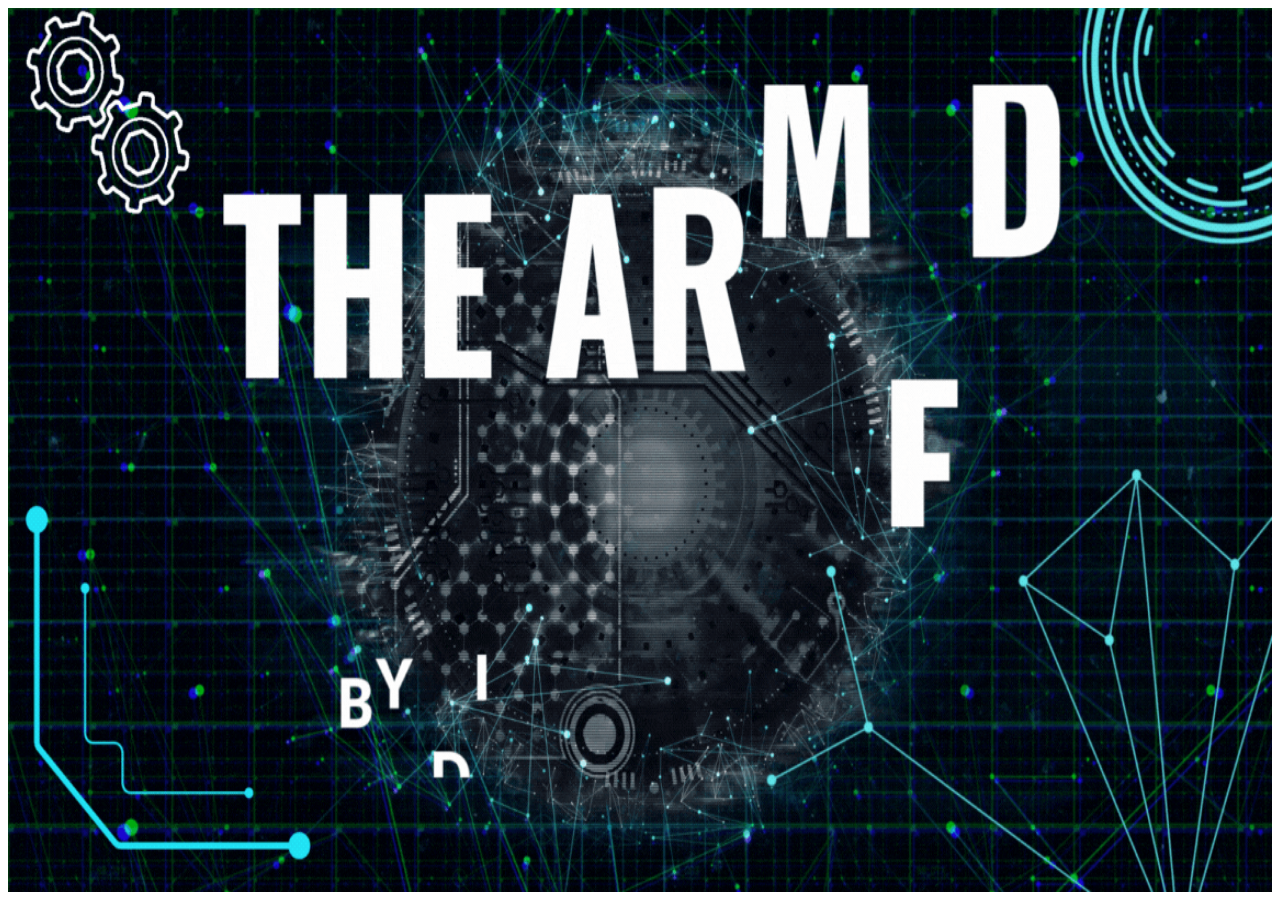
<file: index.html>
<html>

<head>

<meta http-equiv="Content-Type" content="text/html; charset=windows-1252">

<meta http-equiv="refresh" content="5; URL=dont erase.html">
<center><img src="the armed duck.gif" width="100%" height="100%>"</center>


</head>


</html>
</file>
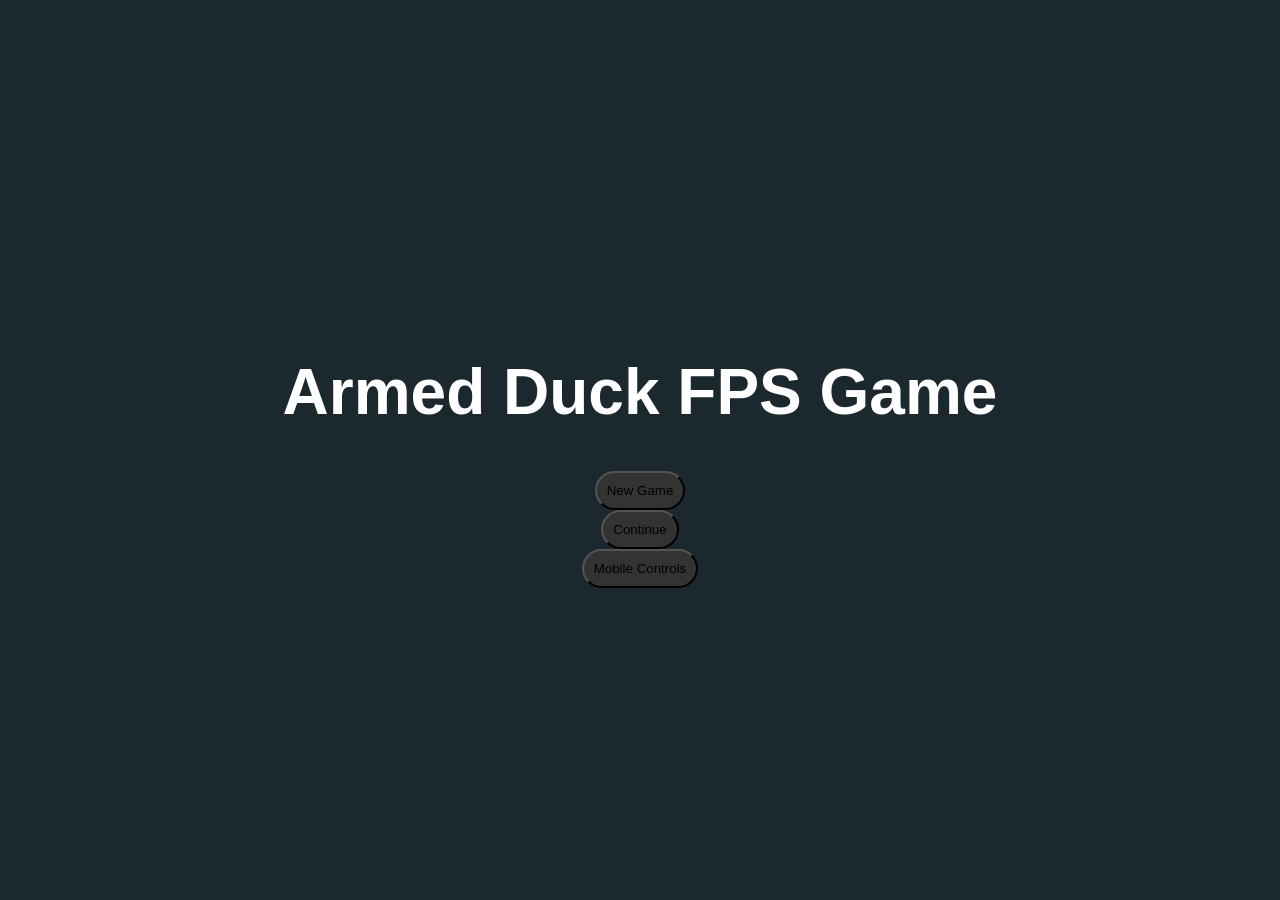
<file: dont erase.html>
<!DOCTYPE html>
<html lang="en">
<head>
  <meta charset="UTF-8" />
  <meta name="viewport" content="width=device-width, initial-scale=1.0"/>
  <title>Armed Duck FPS Game</title>
  <style>
    body { margin: 0; overflow: hidden; font-family: sans-serif; }
    canvas { background: #87CEEB; display: block; }

    #homeScreen {
      position: absolute;
      top: 0;
      left: 0;
      width: 100%;
      height: 100%;
      background: rgba(0, 0, 0, 0.8);
      color: white;
      display: flex;
      flex-direction: column;
      justify-content: center;
      align-items: center;
      font-size: 2em;
    }

    .levelText {
      position: absolute;
      top: 20px;
      left: 50%;
      transform: translateX(-50%);
      font-size: 2em;
      color: black;
      animation: fadeOut 2s forwards;
    }

    @keyframes fadeOut {
      0% { opacity: 1; }
      100% { opacity: 0; transform: translateY(-20px); }
    }

    #mobileControls {
      position: absolute;
      bottom: 20px;
      left: 50%;
      transform: translateX(-50%);
      display: none;
      flex-wrap: wrap;
      justify-content: center;
      gap: 10px;
      z-index: 10;
    }

    .controlBtn {
      background: rgba(255, 255, 255, 0.8);
      border: 2px solid #333;
      border-radius: 8px;
      font-size: 1.2em;
      padding: 15px 20px;
      cursor: pointer;
      user-select: none;
    }

    .controlRow {
      display: flex;
      justify-content: center;
      width: 100%;
    }
  </style>
  <link rel="stylesheet" href="armed.css">
</head>
<body>
  <div id="homeScreen">
    <h1>Armed Duck FPS Game</h1>
    <button id="startGame">New Game</button>
    <button id="continueGame">Continue</button>
    <button id="showMobileControls">Mobile Controls</button>
  </div>

  <canvas id="gameCanvas"></canvas>

  <div id="mobileControls">
    <div class="controlRow">
      <div class="controlBtn" data-key="w">↑</div>
    </div>
    <div class="controlRow">
      <div class="controlBtn" data-key="a">←</div>
      <div class="controlBtn" data-key="s">↓</div>
      <div class="controlBtn" data-key="d">→</div>
    </div>
    <div class="controlRow">
      <div class="controlBtn" id="shootBtn">Shoot</div>
      <div class="controlBtn" id="specialBtn">Special</div>
    </div>
  </div>

  <script>
    const canvas = document.getElementById('gameCanvas');
    const ctx = canvas.getContext('2d');
    canvas.width = window.innerWidth;
    canvas.height = window.innerHeight;

    const homeScreen = document.getElementById('homeScreen');
    const mobileControls = document.getElementById('mobileControls');
    const shootBtn = document.getElementById('shootBtn');
    const specialBtn = document.getElementById('specialBtn');

    let player = { x: canvas.width / 2, y: canvas.height / 2, angle: 0, health: 300 };
    let bullets = [];
    let enemies = [];
    let enemyBullets = [];
    let healthDots = [];
    let healthDotTimer = 0;
    let level = 1;
    let specialAbilityReady = true;
    let specialAbilityCooldown = 15000;
    let explosionEffect = null;
    let boss = null;
    let levelText = null;
    let gameStarted = false;

    let keys = {};
    let mobileKeyHeld = {};

    function createEnemies() {
      enemies = [];
      for (let i = 0; i < 5 * level; i++) {
        enemies.push({ x: Math.random() * canvas.width, y: Math.random() * canvas.height, health: 10 });
      }
    }

    function createHealthDot() {
      healthDots.push({ x: Math.random() * canvas.width, y: Math.random() * canvas.height, collected: false });
    }

    function shoot() {
      bullets.push({ x: player.x, y: player.y, angle: player.angle });
    }

    function useSpecialAbility() {
      if (specialAbilityReady) {
        explosionEffect = { x: player.x, y: player.y, radius: 50, duration: 1000 };
        enemies = [];
        boss = null;
        specialAbilityReady = false;
        setTimeout(() => {
          specialAbilityReady = true;
        }, specialAbilityCooldown);
      }
    }

    function updateHealthDots() {
      healthDotTimer++;
      if (healthDotTimer >= 1800) {
        createHealthDot();
        healthDotTimer = 0;
      }

      healthDots.forEach(dot => {
        const dist = Math.hypot(dot.x - player.x, dot.y - player.y);
        if (dist < 20 && !dot.collected) {
          player.health = Math.min(player.health + 100, 300);
          dot.collected = true;
        }
      });

      healthDots = healthDots.filter(dot => !dot.collected);
    }

    function updateBoss() {
      if (level % 10 === 0 && boss === null) {
        boss = { x: canvas.width / 2, y: canvas.height / 2, health: 200 + ((level / 10 - 1) * 100) };
        enemies = [];
      }

      if (boss) {
        const angleToPlayer = Math.atan2(player.y - boss.y, player.x - boss.x);
        boss.x += Math.cos(angleToPlayer) * 2;
        boss.y += Math.sin(angleToPlayer) * 2;

        if (Math.random() < 0.02) {
          const bulletAngle = Math.atan2(player.y - boss.y, player.x - boss.x);
          enemyBullets.push({ x: boss.x, y: boss.y, angle: bulletAngle, damage: 2 });
        }

        bullets = bullets.filter(bullet => {
          const dist = Math.hypot(bullet.x - boss.x, bullet.y - boss.y);
          if (dist < 30) {
            boss.health -= 10;
            if (boss.health <= 0) boss = null;
            return false;
          }
          return true;
        });
      }
    }

    function update() {
      if (keys['w'] || mobileKeyHeld['w']) player.y -= 5;
      if (keys['s'] || mobileKeyHeld['s']) player.y += 5;
      if (keys['a'] || mobileKeyHeld['a']) player.x -= 5;
      if (keys['d'] || mobileKeyHeld['d']) player.x += 5;

      bullets.forEach(bullet => {
        bullet.x += Math.cos(bullet.angle) * 10;
        bullet.y += Math.sin(bullet.angle) * 10;
      });

      enemyBullets.forEach(bullet => {
        bullet.x += Math.cos(bullet.angle) * 5;
        bullet.y += Math.sin(bullet.angle) * 5;
      });

      bullets = bullets.filter(bullet => {
        return !enemies.some(enemy => {
          const dist = Math.hypot(bullet.x - enemy.x, bullet.y - enemy.y);
          if (dist < 20) {
            enemy.health -= 10;
            if (enemy.health <= 0) enemies.splice(enemies.indexOf(enemy), 1);
            return true;
          }
          return false;
        });
      });

      enemyBullets = enemyBullets.filter(bullet => {
        const dist = Math.hypot(bullet.x - player.x, bullet.y - player.y);
        if (dist < 10) {
          player.health -= 10;
          return false;
        }
        return true;
      });

      enemies.forEach(enemy => {
        const angleToPlayer = Math.atan2(player.y - enemy.y, player.x - enemy.x);
        enemy.x += Math.cos(angleToPlayer) * 2;
        enemy.y += Math.sin(angleToPlayer) * 2;

        if (Math.random() < 0.02) {
          enemyBullets.push({ x: enemy.x, y: enemy.y, angle: angleToPlayer });
        }
      });

      updateHealthDots();
      updateBoss();

      if (enemies.length === 0 && boss === null) {
        level++;
        createEnemies();
        displayLevelText();
      }

      if (player.health <= 0) {
        renderGameOver();
        return;
      }

      if (explosionEffect) {
        explosionEffect.radius += 20;
        explosionEffect.duration -= 20;
        if (explosionEffect.duration <= 0) explosionEffect = null;
      }

      render();
      requestAnimationFrame(update);
    }

    function render() {
      ctx.clearRect(0, 0, canvas.width, canvas.height);
      ctx.fillStyle = 'yellow';
      ctx.beginPath();
      ctx.arc(player.x, player.y, 20, 0, Math.PI * 2);
      ctx.fill();
      ctx.fillStyle = 'black';
      ctx.fillRect(player.x - 5, player.y - 25, 10, 10);

      ctx.fillStyle = 'red';
      bullets.forEach(bullet => ctx.fillRect(bullet.x, bullet.y, 5, 5));

      ctx.fillStyle = 'blue';
      enemyBullets.forEach(bullet => ctx.fillRect(bullet.x, bullet.y, 5, 5));

      ctx.fillStyle = 'red';
      enemies.forEach(enemy => {
        ctx.fillRect(enemy.x - 15, enemy.y - 15, 30, 30);
        ctx.fillStyle = 'black';
        ctx.fillText(`HP: ${enemy.health}`, enemy.x - 15, enemy.y - 20);
        ctx.fillStyle = 'red';
      });

      ctx.fillStyle = 'red';
      ctx.fillRect(10, 10, 200, 20);
      ctx.fillStyle = 'green';
      ctx.fillRect(10, 10, (player.health / 300) * 200, 20);
      ctx.fillStyle = 'black';
      ctx.fillText(`Player Health: ${player.health}`, 10, 50);
      ctx.fillText(`Level: ${level}`, 10, 70);
      ctx.fillText(`Special Ability: ${specialAbilityReady ? 'Ready' : 'Cooldown'}`, 10, 90);

      ctx.fillStyle = 'red';
      healthDots.forEach(dot => {
        ctx.beginPath();
        ctx.arc(dot.x, dot.y, 10, 0, Math.PI * 2);
        ctx.fill();
      });

      if (boss) {
        ctx.fillStyle = 'blue';
        ctx.beginPath();
        ctx.arc(boss.x, boss.y, 50, 0, Math.PI * 2);
        ctx.fill();
        ctx.fillStyle = 'black';
        ctx.fillText(`Boss HP: ${boss.health}`, boss.x - 25, boss.y - 60);
      }

      if (explosionEffect) {
        ctx.fillStyle = 'red';
        ctx.beginPath();
        ctx.arc(explosionEffect.x, explosionEffect.y, explosionEffect.radius, 0, Math.PI * 2);
        ctx.fill();
      }
    }

    function renderGameOver() {
      ctx.fillStyle = 'black';
      ctx.fillRect(0, 0, canvas.width, canvas.height);
      ctx.fillStyle = 'white';
      ctx.font = '48px Arial';
      ctx.fillText('Game Over', canvas.width / 2 - 100, canvas.height / 2);
    }

    function displayLevelText() {
      levelText = document.createElement('div');
      levelText.className = 'levelText';
      levelText.innerText = `Level ${level}`;
      document.body.appendChild(levelText);
      setTimeout(() => levelText.remove(), 2000);
    }

    function startGame() {
      player.health = 300;
      level = 1;
      bullets = [];
      enemies = [];
      enemyBullets = [];
      healthDots = [];
      healthDotTimer = 0;
      specialAbilityReady = true;
      explosionEffect = null;
      boss = null;
      createEnemies();
      homeScreen.style.display = 'none';
      gameStarted = true;
      update();
    }

    function continueGame() {
      homeScreen.style.display = 'none';
      gameStarted = true;
      update();
    }

    document.getElementById('startGame').addEventListener('click', startGame);
    document.getElementById('continueGame').addEventListener('click', continueGame);
    document.getElementById('showMobileControls').addEventListener('click', () => {
      mobileControls.style.display = 'flex';
    });

    window.addEventListener('keydown', (e) => keys[e.key] = true);
    window.addEventListener('keyup', (e) => keys[e.key] = false);

    canvas.addEventListener('mousedown', () => shoot());
    canvas.addEventListener('contextmenu', (e) => {
      e.preventDefault();
      useSpecialAbility();
    });
    canvas.addEventListener('mousemove', (e) => {
      const dx = e.clientX - player.x;
      const dy = e.clientY - player.y;
      player.angle = Math.atan2(dy, dx);
    });

    // Touch control handling
    document.querySelectorAll('.controlBtn[data-key]').forEach(btn => {
      const key = btn.dataset.key;
      btn.addEventListener('touchstart', () => { mobileKeyHeld[key] = true; });
      btn.addEventListener('touchend', () => { mobileKeyHeld[key] = false; });
    });
    shootBtn.addEventListener('touchstart', shoot);
    specialBtn.addEventListener('touchstart', useSpecialAbility);

    homeScreen.style.display = 'flex';
  </script>
</body>
</html>
</file>
<file: armed.css>
#startGame {
padding: 10px;
background-color: #333;

border-radius: 20px;
border-color:black;
}
#continueGame {
padding: 10px;
background-color: #333;

border-radius: 20px;
border-color:black;
}
#showMobileControls {
    padding: 10px;
    background-color: #333;
    
    border-radius: 20px;
    border-color:black;
    }
</file>
